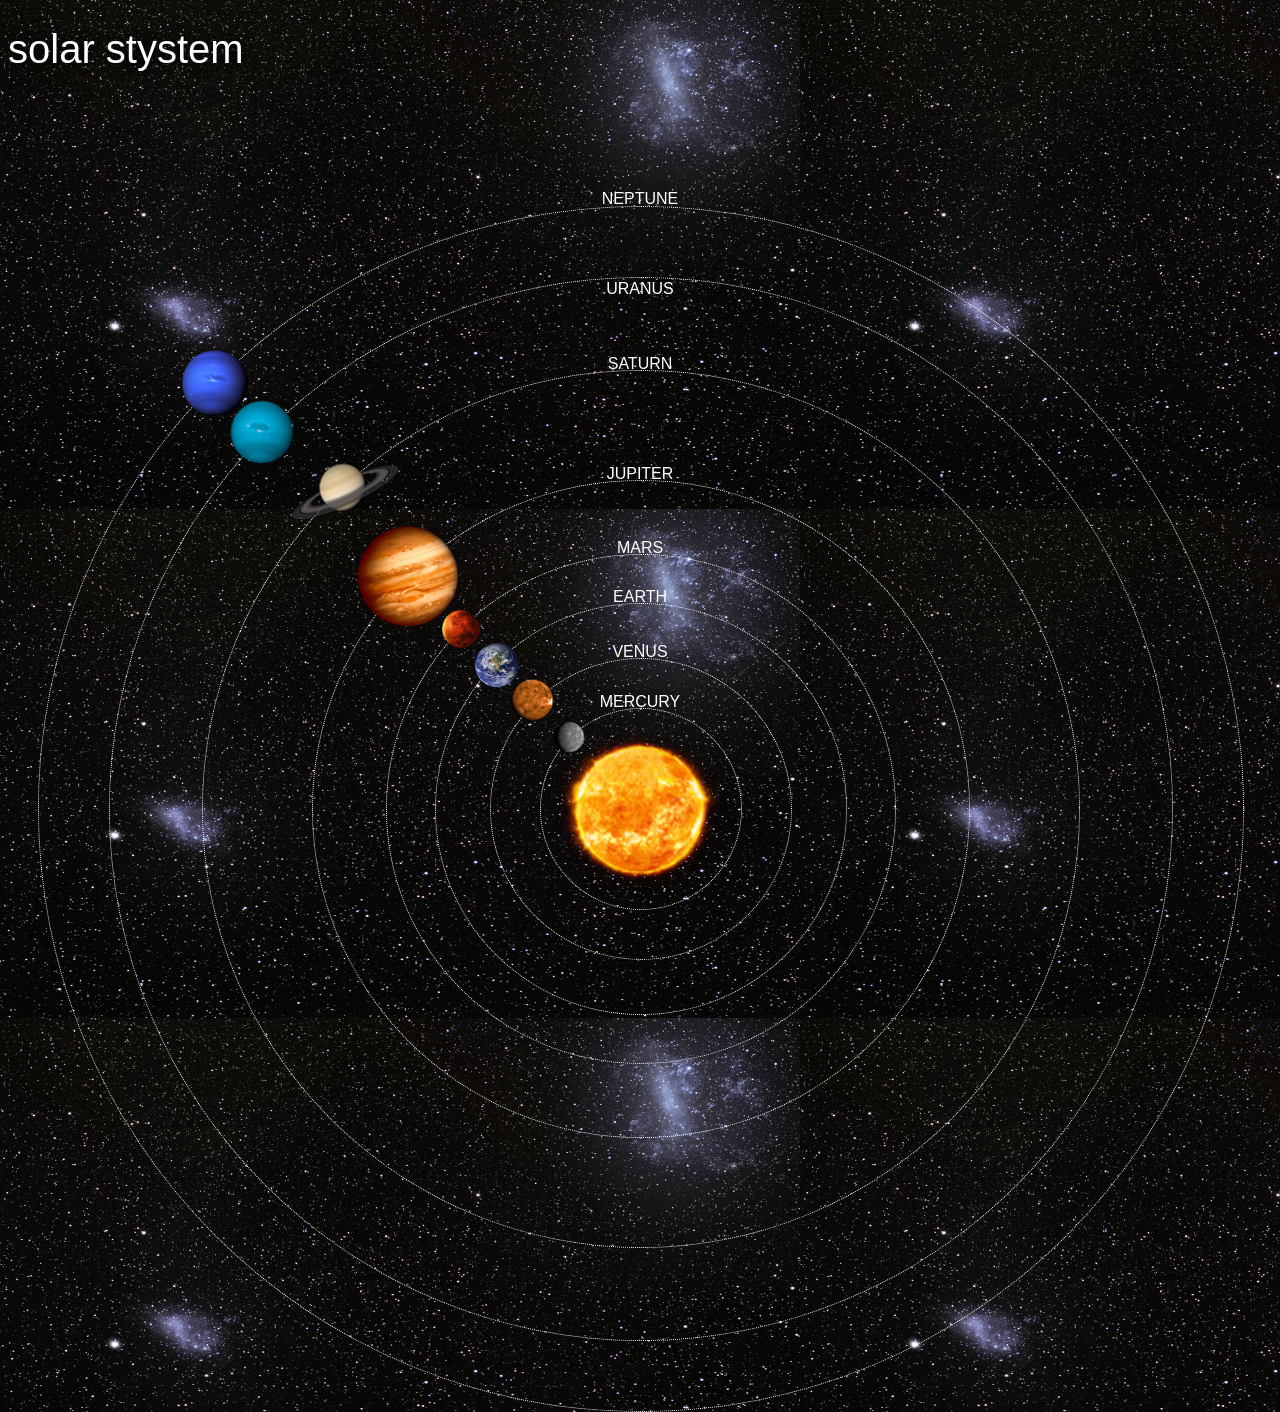
<file: index.html>
<!DOCTYPE html>
<html>
    <head>
        <title>solar system</title>
        <link rel="stylesheet " href="style.css"/>

    </head>
    <body>

    </body>
    <div id="container">

    <h1>solar stystem</h1>
   <a href="sun.html"> <img src="images/sun.png" id="sun"/></a>

    <div id="neptune-orbit">
      <a href="neptune.html"><img src="images/neptune.png" id="neptune"/></a>
    </div> 
    <div id="neptune-label"  class="label-box">
        <a href="neptune.html" >NEPTUNE</a>

    </div>


    <div id="uranus-orbit" >
    <a href="uranus.html"><img src="images/uranus.png "  id="uranus"/></a>  
    </div>
    <div id="uranus-label" class="label-box">
        <a href="uranus.html">URANUS</a>

    </div>

    <div id="saturn-orbit">
     <a href="Saturn.html"><img  src="images/saturn.png"  id="saturn"/></a> 
    </div>
    <div id="saturn-label" class="label-box">
        <a href="Saturn.html">SATURN</a>

    </div>

    <div id="jupiter-orbit">
        <a href="jupter.html"><img src="images/jupiter.png" id="jupiter"/></a>
    </div>
    <div id="jupiter-label" class="label-box">
        <a href="jupter.html">JUPITER</a>

    </div>

    <div id="mars-orbit">
        <a href="mars.html"></a><img src="images/mars.png"   id="mars"/></a>
    </div>
    <div id="mars-label" class="label-box" >
        <a href="mars.html">MARS</a>

    </div>


    <div id="earth-orbit">
        <a href="Earth.html"><img id="earth"  src="images/earth.png"/></a>
    </div>
    <div  id="earth-label" class="label-box" >
        <a href="Earth.html">EARTH</a>

    </div>

    <div id="venus-orbit">
        <a href="venus.html"><img id="venus"  src="images/venus.png"/></a>
    </div>
    <div id="venus-label" class="label-box" >
        <a href="venus.html">VENUS</a>

    </div>

    <div id="mercury-orbit">
        <a href="mercury.html"><img id="mercury" src="images/mercury.png"/></a>
    </div>
    <div id="mercury-label" class="label-box" >
        <a href="mercury.html">MERCURY</a>

    </div>





    
</html>
</file>
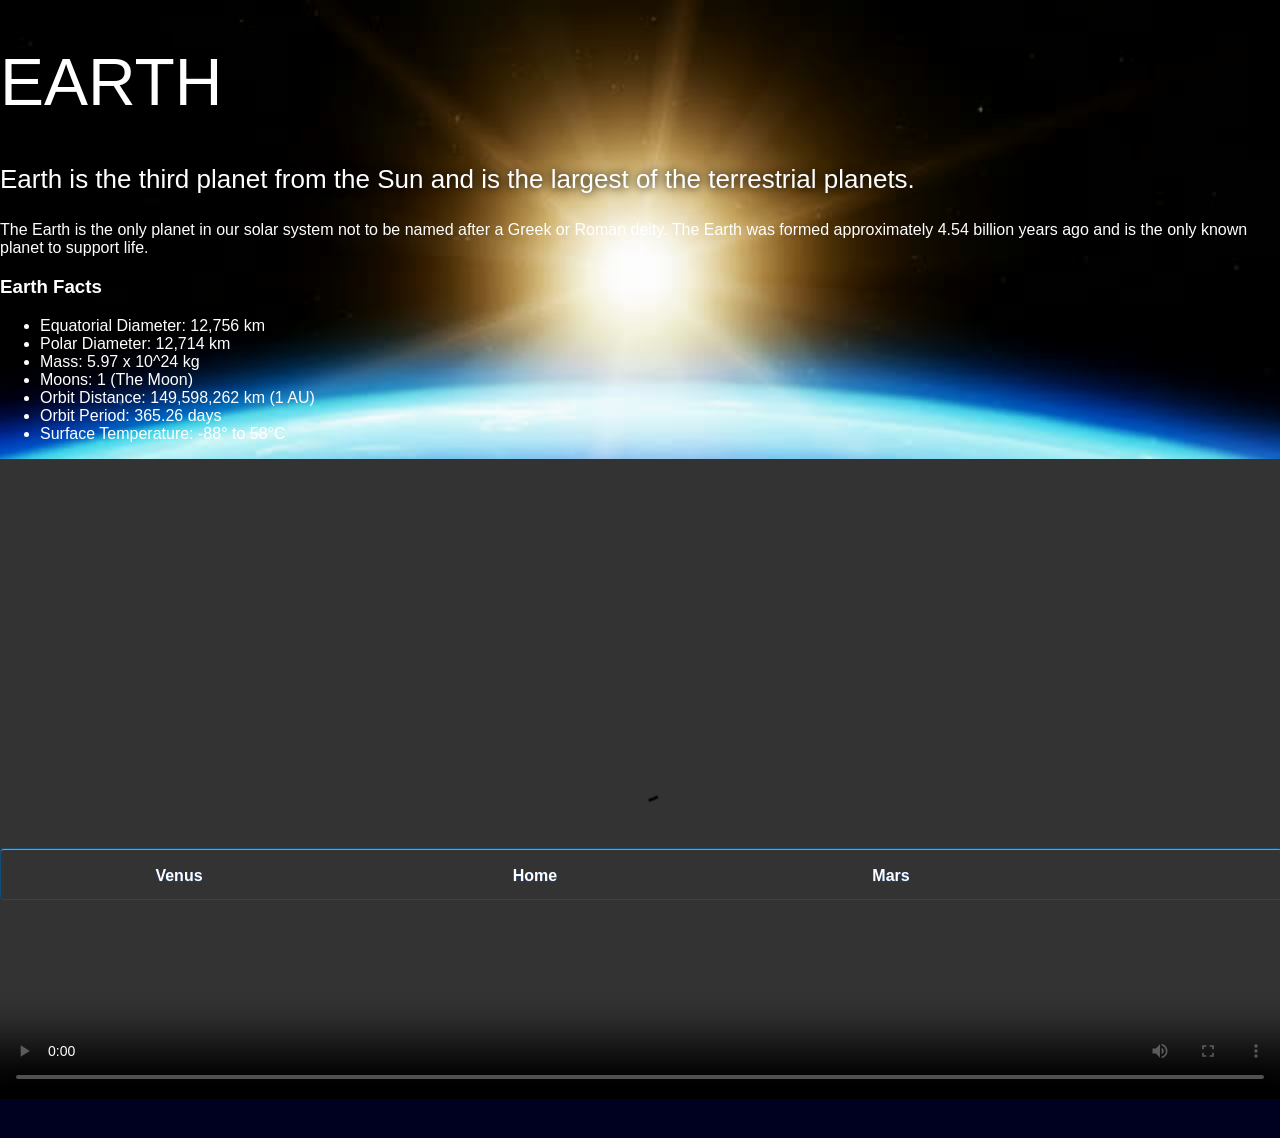
<file: Earth.html>
<!DOCTYPE html>
<html>
    <head>
        <title>solar system</title>
        <link rel="stylesheet " href="style-pages.css"/>

    </head>
    <body>
        <div id="main">
            <div id="conter">
                <h1>Earth</h1>
                <p class="intro">
                    Earth is the third planet from the Sun and is the largest of the terrestrial planets. 
                </p>             

                <p>
                    The Earth is the only planet in our solar system not to be named after a Greek or Roman deity. 
			        The Earth was formed approximately 4.54 billion years ago and is the only known planet to support life.
                </p>

                <h3>Earth Facts</h3>
                <ul>
                    <li>Equatorial Diameter:	12,756 km</li>
                    <li>Polar Diameter:	12,714 km</li>
                    <li>Mass:	5.97 x 10^24 kg</li>
                    <li>Moons:	1 (The Moon)</li>
                    <li>Orbit Distance:	149,598,262 km (1 AU)</li>
                    <li>Orbit Period:	365.26 days</li>
                    <li>Surface Temperature:	-88&deg; to 58&deg;C</li>
                </ul>
                <div id="earth-video">
                    <video id="video" controls>
                    <source src="videos/earth-video.mp4" type="video/mp4">
                    </video>
                </div>
                

            </div>
        </div>           

        <div id="tabs-bottom">
            <a href="venus.html">Venus</a>
            <a href="index.html">Home</a>
            <a href="mars.html">Mars</a>
        </div>
</body>
</html>
</file>
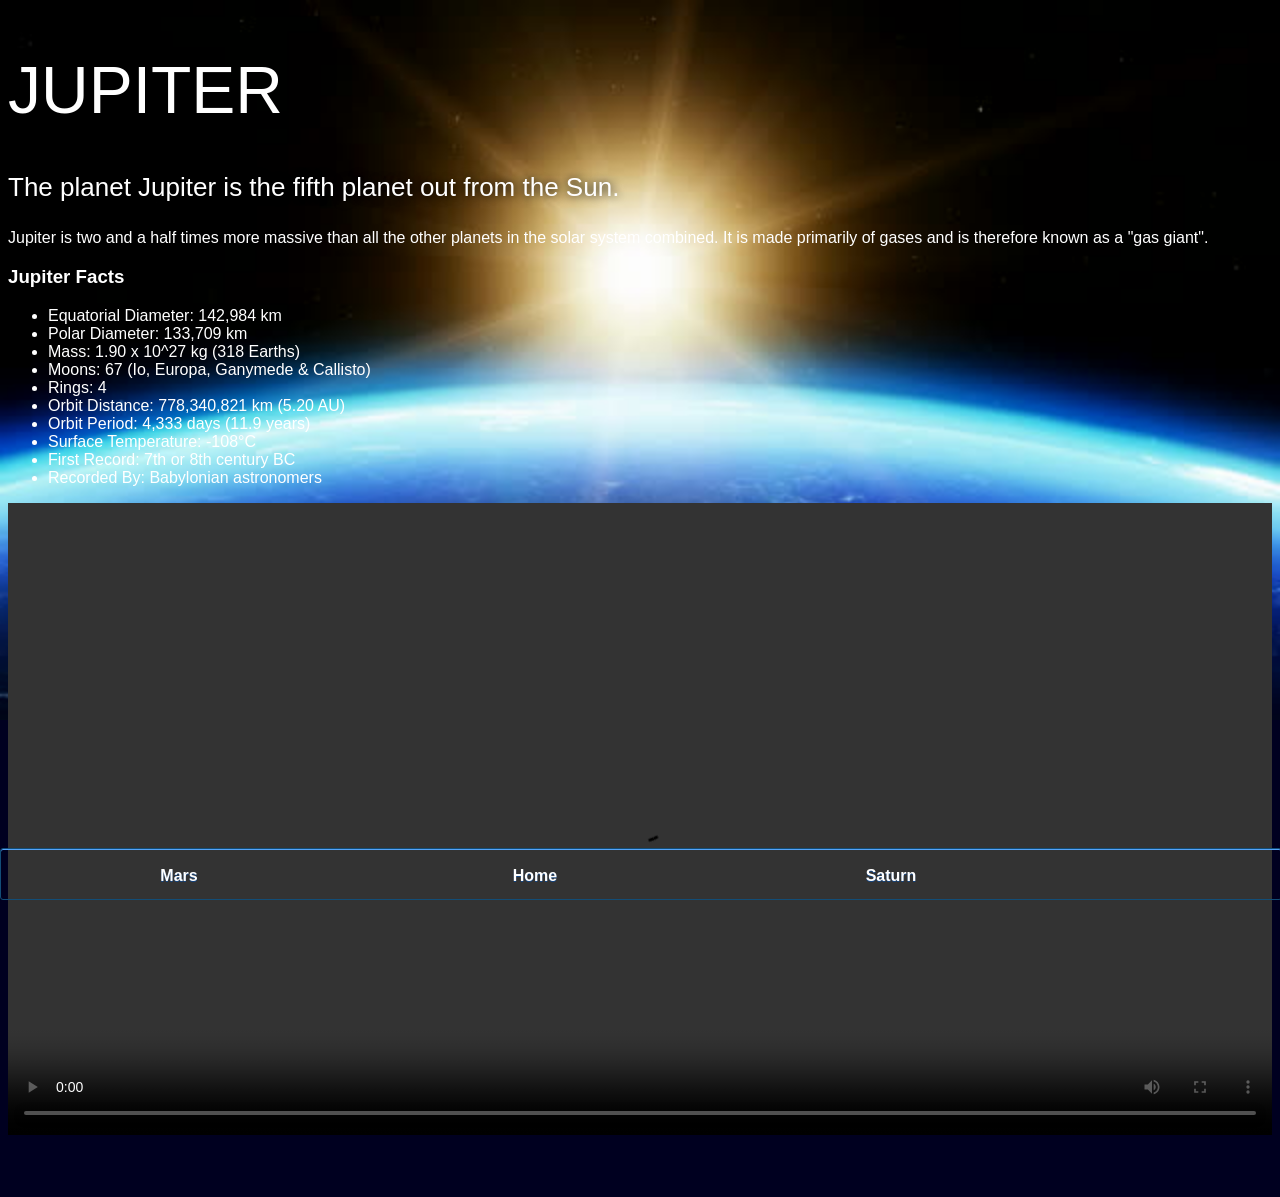
<file: jupter.html>
<!DOCTYPE html>
<html>
    <head>
        <title>solar system</title>
        <link rel="stylesheet " href="style-pages.css"/>

    </head>
    <body>
        <div id="main">
            <div id="content">
                <h1>Jupiter</h1>
                <p class="intro">
                    The planet Jupiter is the fifth planet out from the Sun.
                </p>             

                <p>
                    Jupiter is two and a half times more massive than all the other planets in the solar system combined. It is made primarily of gases and is therefore known as a "gas giant".
                </p>

                <h3>Jupiter Facts</h3>
                <ul>
                    <li>Equatorial Diameter:	142,984 km</li>
                    <li>Polar Diameter:	133,709 km</li>
                    <li>Mass:	1.90 x 10^27 kg (318 Earths)</li>
                    <li>Moons:	67 (Io, Europa, Ganymede & Callisto)</li>
                    <li>Rings:	4</li>
                    <li>Orbit Distance:	778,340,821 km (5.20 AU)</li>
                    <li>Orbit Period:	4,333 days (11.9 years)</li>
                    <li>Surface Temperature:	-108&deg;C</li>
                    <li>First Record:	7th or 8th century BC</li>
                    <li>Recorded By:	Babylonian astronomers</li>
                </ul>
                <video id="video" controls>
                    <source src="videos/jupiter-video.mp4" type="video/mp4">
                </video>
            </div>

        </div>
            
        <div id="tabs-bottom">
            <a href="mars.html">Mars</a>
            <a href="index.html">Home</a>
            <a href="saturn.html">Saturn</a>
        </div>
</body>
</html>
</file>
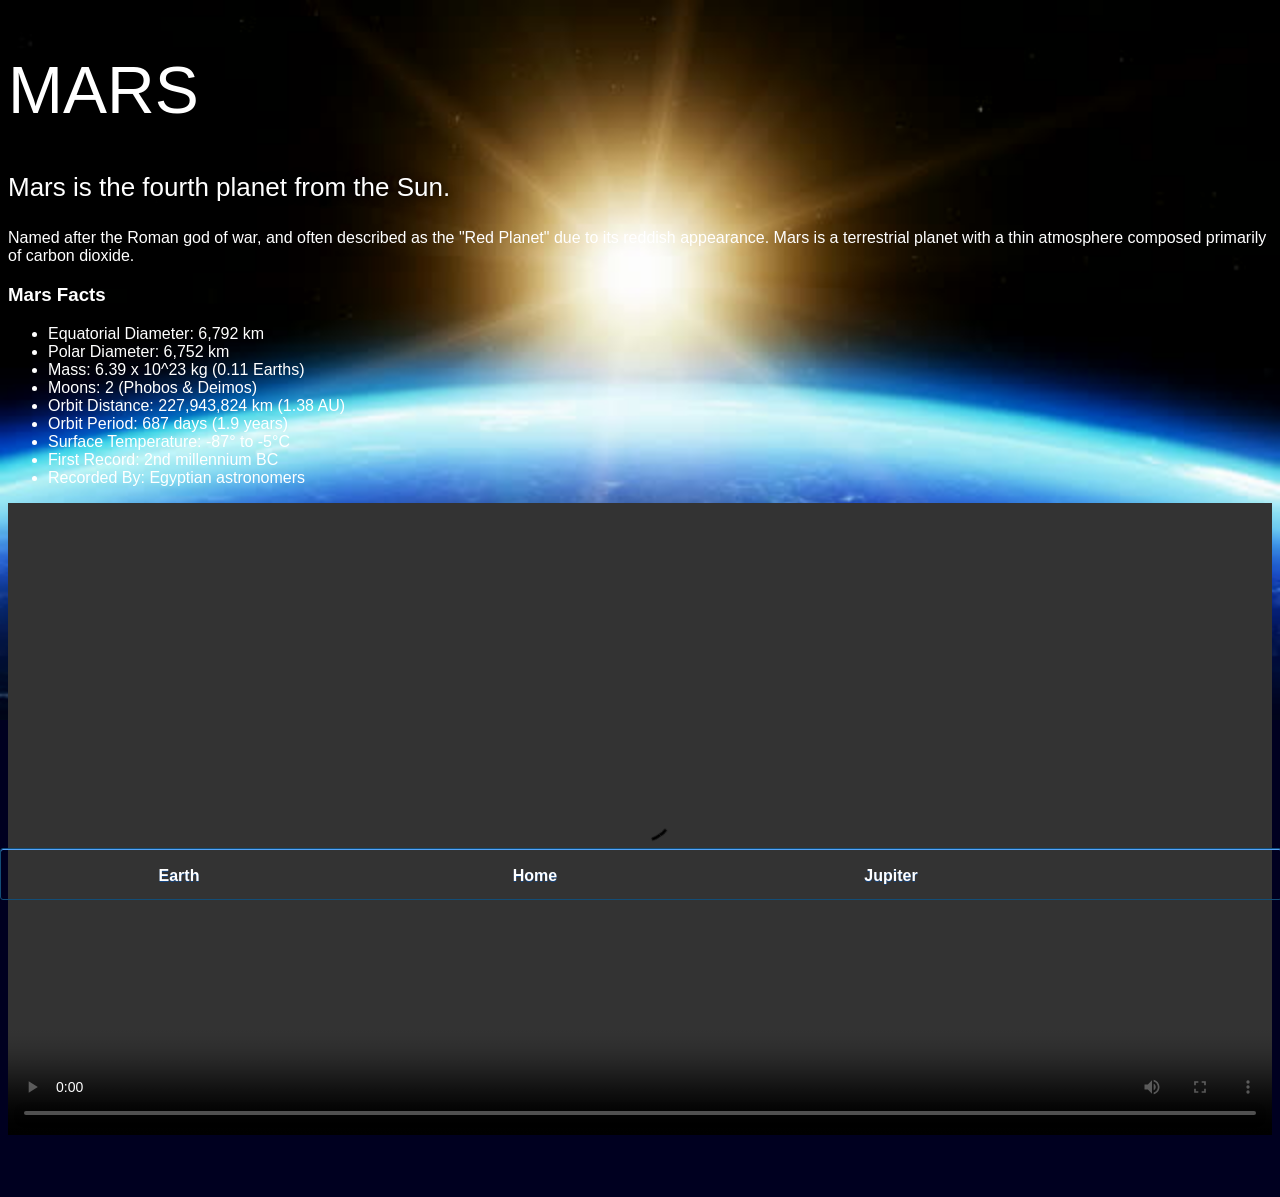
<file: mars.html>
<!DOCTYPE html>
<html>
    <head>
        <title>solar system</title>
        <link rel="stylesheet " href="style-pages.css"/>

    </head>
    <body>
        <div id="main">
            <div id="content">
                <h1>Mars</h1>
                <p class="intro">
                    Mars is the fourth planet from the Sun.  
                </p>             

                <p>
                    Named after the Roman god of war, and often described as the "Red Planet" due to its reddish appearance. Mars is a terrestrial planet with a thin atmosphere composed primarily of carbon dioxide.
                </p>

                <h3>Mars Facts</h3>
                <ul>
                    <li>Equatorial Diameter:	6,792 km</li>
                    <li>Polar Diameter:	6,752 km</li>
                    <li>Mass:	6.39 x 10^23 kg (0.11 Earths)</li>
                    <li>Moons:	2 (Phobos & Deimos)</li>
                    <li>Orbit Distance:	227,943,824 km (1.38 AU)</li>
                    <li>Orbit Period:	687 days (1.9 years)</li>
                    <li>Surface Temperature:	-87&deg; to -5&deg;C</li>
                    <li>First Record:	2nd millennium BC</li>
                    <li>Recorded By:	Egyptian astronomers</li>
                </ul>
                <video id="video" controls>
                    <source src="videos/mars-video.mp4" type="video/mp4">
                </video>
            </div>

        </div>
            
        <div id="tabs-bottom">
            <a href="earth.html">Earth</a>
            <a href="index.html">Home</a>
            <a href="jupiter.html">Jupiter</a>
        </div>
</body>
</html>
</file>
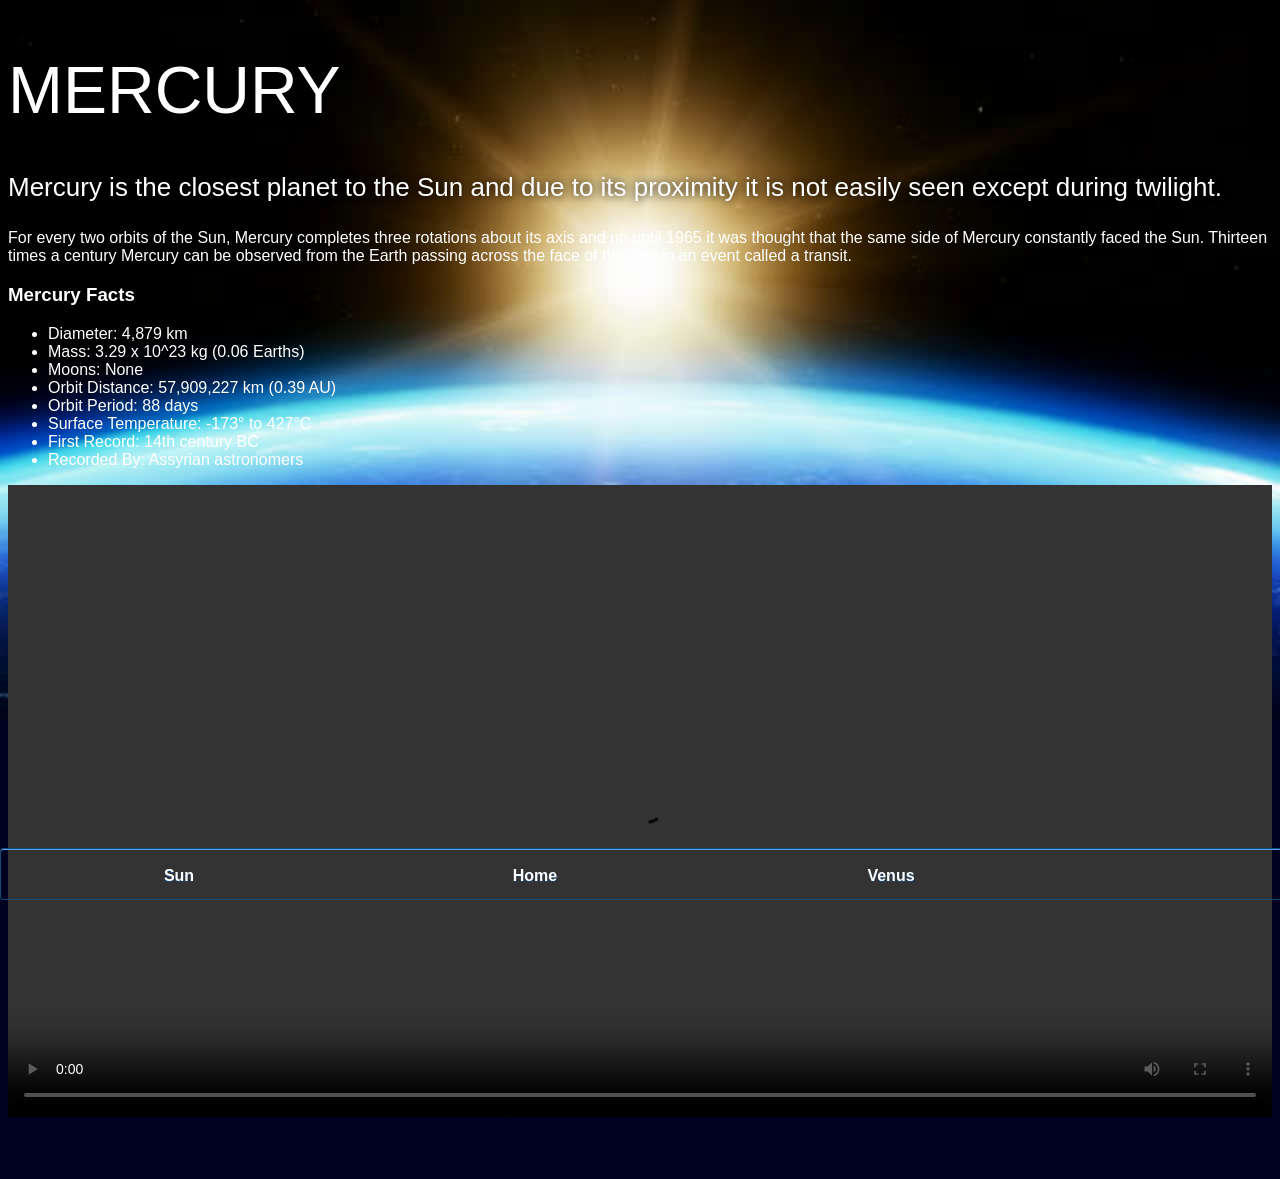
<file: mercury.html>
<!DOCTYPE html>
<html>
    <head>
        <title>solar system</title>
        <link rel="stylesheet" href="style-pages.css"/>

    </head>
    <body>
        <div id="main">
            <div id="content">
                <h1>mercury</h1>
                <p class="intro">
                Mercury is the closest planet to the Sun and due to its proximity it is not easily seen except during twilight. 
                </p>             
        
                <p>
                For every two orbits of the Sun, Mercury completes three rotations about its axis and up until 1965 it was thought that the same side of Mercury constantly faced the Sun.
                Thirteen times a century Mercury can be observed from the Earth passing across the face of the Sun in an event called a transit.

                </p>

                <h3>Mercury Facts</h3>
                <ul>
                    <li>Diameter:	4,879 km</li>
                    <li>Mass:	3.29 x 10^23 kg (0.06 Earths)</li>
                    <li>Moons:	None</li>
                    <li>Orbit Distance:	57,909,227 km (0.39 AU)</li>
                    <li>Orbit Period:	88 days</li>
                    <li>Surface Temperature:	-173&deg; to 427&deg;C</li>
                    <li>First Record:	14th century BC</li>
                    <li>Recorded By:	Assyrian astronomers</li>
                </ul>
                <video id="video" controls>
                    <source src="videos/mercury-video.mp4" type="video/mp4">
                </video>
            </div>

        </div>
                      
        <div id="tabs-bottom">
            <a href="sun.html">Sun</a>
            <a href="index.html">Home</a>
            <a href="venus.html">Venus</a>
        </div>
    </body>
</html>
</file>
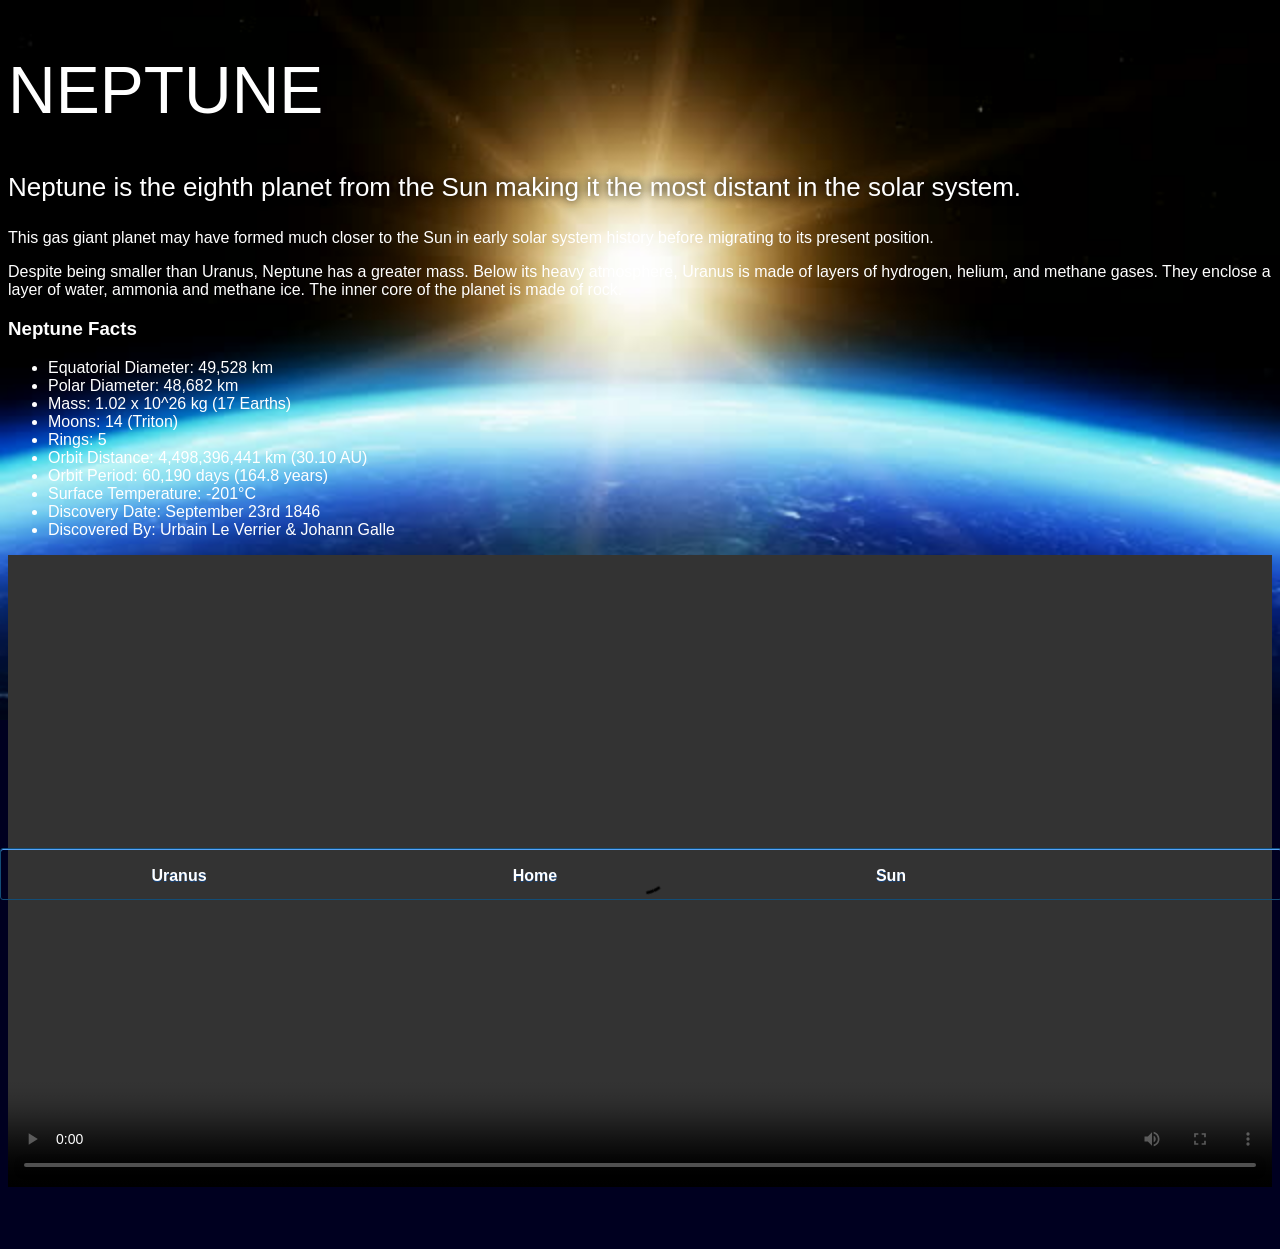
<file: neptune.html>
<!DOCTYPE html>
<html>
    <head>
        <title>solar system</title>
        <link rel="stylesheet " href="style-pages.css"/>

    </head>
    <body>
        <div id="main">
            <div id="content">

                <h1>Neptune</h1>
                <p class="intro">
                    Neptune is the eighth planet from the Sun making it the most distant in the solar system. 
                </p>             
                <p>
                    This gas giant planet may have formed much closer to the Sun in early solar system history before migrating to its present position.</p>

                <p>Despite being smaller than Uranus, Neptune has a greater mass. Below its heavy atmosphere, Uranus is made of layers of hydrogen, helium, and methane gases. They enclose a layer of water, ammonia and methane ice. The inner core of the planet is made of rock.</p>

                <h3>Neptune Facts</h3>
                <ul>
                    <li>Equatorial Diameter:	49,528 km</li>
                    <li>Polar Diameter:	48,682 km</li>
                    <li>Mass:	1.02 x 10^26 kg (17 Earths)</li>
                    <li>Moons:	14 (Triton)</li>
                    <li>Rings:	5</li>
                    <li>Orbit Distance:	4,498,396,441 km (30.10 AU)</li>
                    <li>Orbit Period:	60,190 days (164.8 years)</li>
                    <li>Surface Temperature:	-201&deg;C</li>
                    <li>Discovery Date:	September 23rd 1846</li>
                    <li>Discovered By:	Urbain Le Verrier & Johann Galle</li>
                </ul>

                <video id="video" controls>
                    <source src="videos/neptune-video.mp4" type="video/mp4">
                </video>


            </div>

        </div>
                           
        <div id="tabs-bottom">
            <a href="uranus.html">Uranus</a>
            <a href="index.html">Home</a>
            <a href="sun.html">Sun</a>
        </div>
    </body>
</html>
</file>
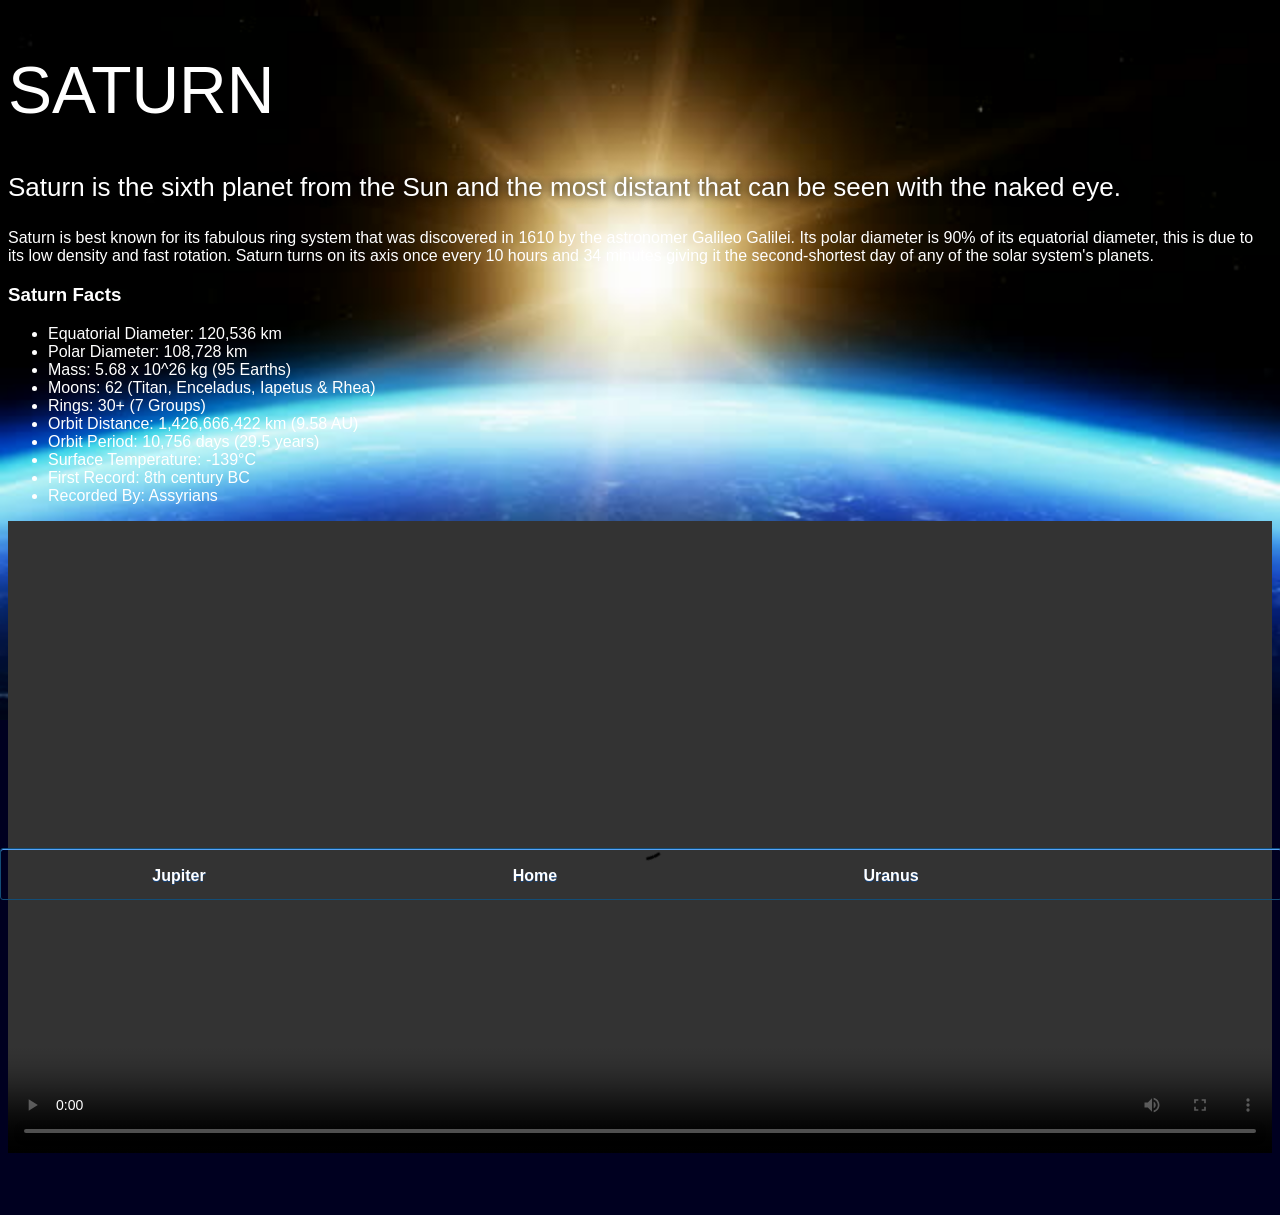
<file: Saturn.html>
<!DOCTYPE html>
<html>
    <head>
        <title>solar system</title>
        <link rel="stylesheet " href="style-pages.css"/>

    </head>
    <body>
        <div id="main">
            <div id="content">
                <h1>Saturn</h1>
                <p class="intro">
                    Saturn is the sixth planet from the Sun and the most distant that can be seen with the naked eye.
                </p>             

                <p>
                    Saturn is best known for its fabulous ring system that was discovered in 1610 by the astronomer Galileo Galilei. Its polar diameter is 90% of its equatorial diameter, this is due to its low density and fast rotation. Saturn turns on its axis once every 10 hours and 34 minutes giving it the second-shortest day of any of the solar system's planets.
                </p>

                <h3>Saturn Facts</h3>
                <ul>
                    <li>Equatorial Diameter:	120,536 km</li>
                    <li>Polar Diameter:	108,728 km</li>
                    <li>Mass:	5.68 x 10^26 kg (95 Earths)</li>
                    <li>Moons:	62 (Titan, Enceladus, Iapetus & Rhea)</li>
                    <li>Rings:	30+ (7 Groups)</li>
                    <li>Orbit Distance:	1,426,666,422 km (9.58 AU)</li>
                    <li>Orbit Period:	10,756 days (29.5 years)</li>
                    <li>Surface Temperature:	-139&deg;C</li>
                    <li>First Record:	8th century BC</li>
                    <li>Recorded By:	Assyrians</li>
                </ul>
                <video id="video" controls>
                    <source src="videos/saturn-video.mp4" type="video/mp4">
                </video>

            </div>

        </div>
    
        <div id="tabs-bottom">
            <a href="jupiter.html">Jupiter</a>
            <a href="index.html">Home</a>
            <a href="uranus.html">Uranus</a>
        </div>

    </body>
</html>
</file>
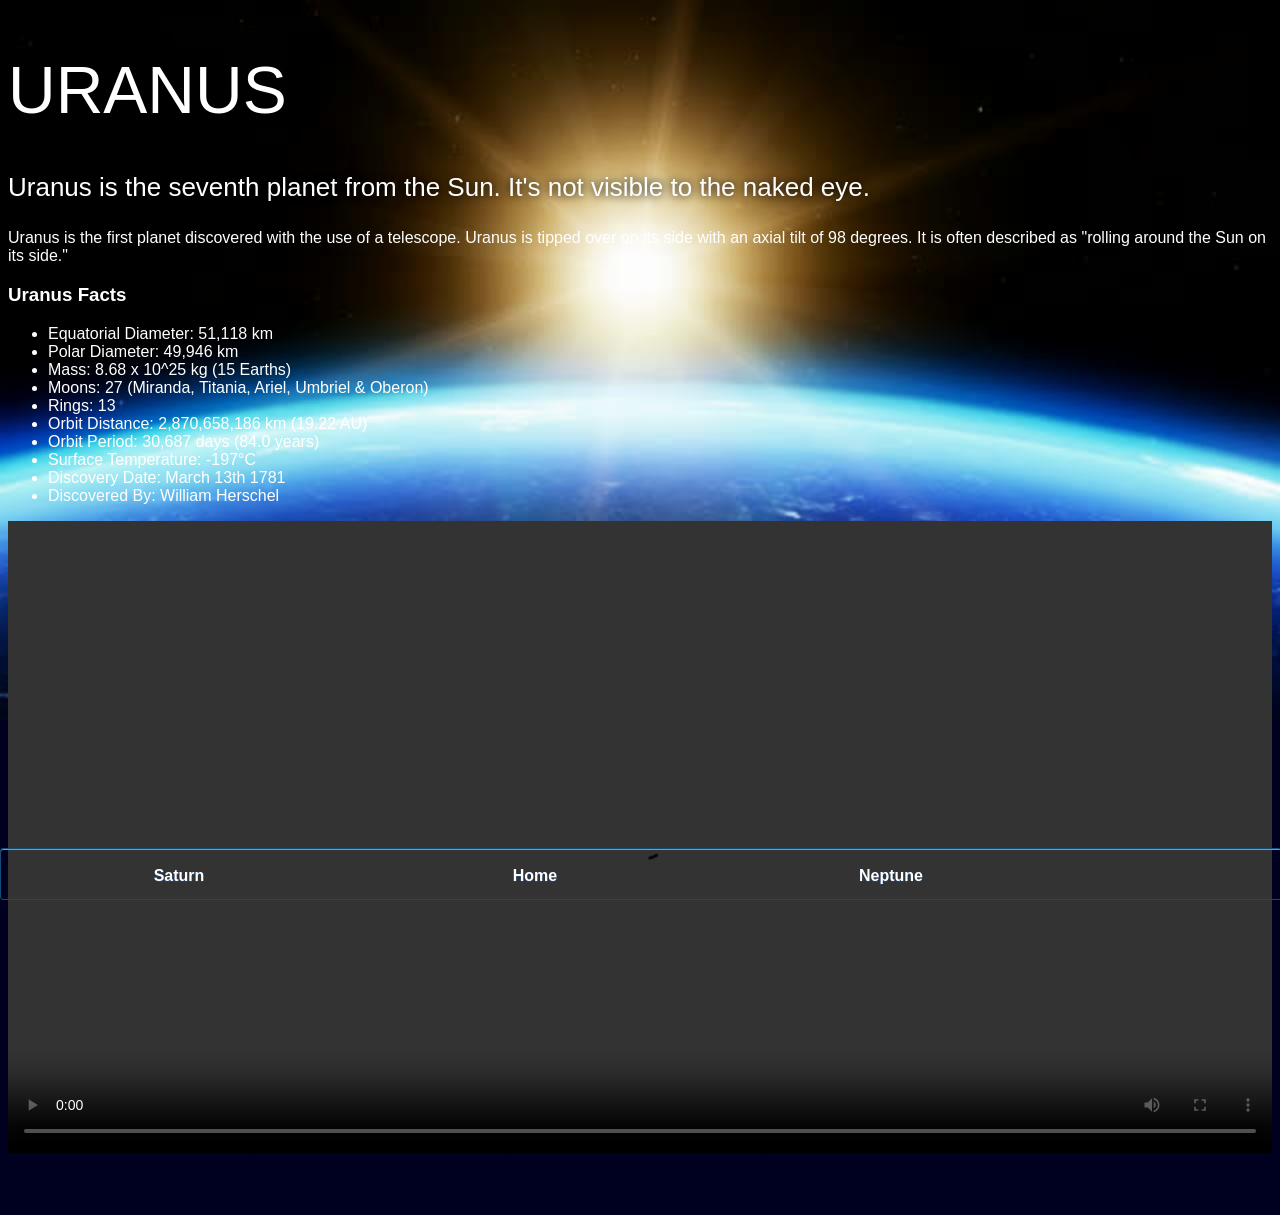
<file: uranus.html>
<!DOCTYPE html>
<html>
    <head>
        <title>solar system</title>
        <link rel="stylesheet " href="style-pages.css"/>

    </head>
    <body>
        <div id="main">
            <div id="content">

                <h1>Uranus</h1>
                <p class="intro">
                    Uranus is the seventh planet from the Sun. It's not visible to the naked eye.
                </p>             

                <p>
                    Uranus is the first planet discovered with the use of a telescope. Uranus is tipped over on its side with an axial tilt of 98 degrees. It is often described as "rolling around the Sun on its side."
                </p>

                <h3>Uranus Facts</h3>
                <ul>
                    <li>Equatorial Diameter:	51,118 km</li>
                    <li>Polar Diameter:	49,946 km</li>
                    <li>Mass:	8.68 x 10^25 kg (15 Earths)</li>
                    <li>Moons:	27 (Miranda, Titania, Ariel, Umbriel & Oberon)</li>
                    <li>Rings:	13</li>
                    <li>Orbit Distance:	2,870,658,186 km (19.22 AU)</li>
                    <li>Orbit Period:	30,687 days (84.0 years)</li>
                    <li>Surface Temperature:	-197&deg;C</li>
                    <li>Discovery Date:	March 13th 1781</li>
                    <li>Discovered By:	William Herschel</li>
                </ul>
                <video id="video" controls>
                    <source src="videos/uranus-video.mp4" type="video/mp4">
                </video>
            </div>

        </div>
                    
        <div id="tabs-bottom">
            <a href="saturn.html">Saturn</a>
            <a href="index.html">Home</a>
            <a href="neptune.html">Neptune</a>
        </div>
</body>
</html>
</file>
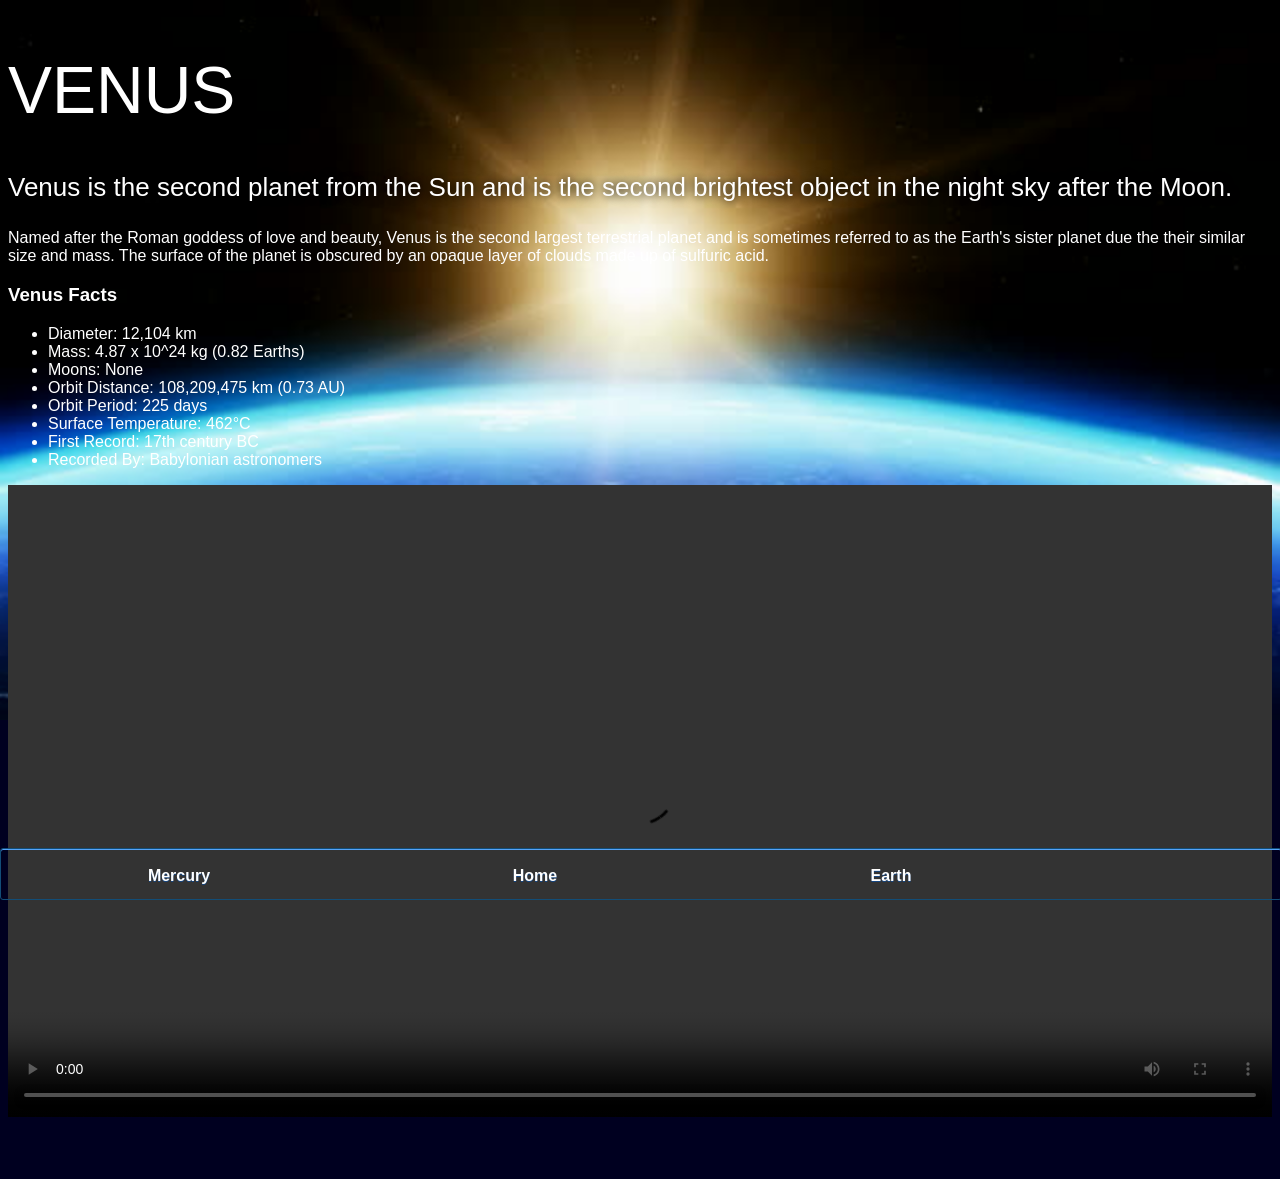
<file: venus.html>
<!DOCTYPE html>
<html>
    <head>
        <title>solar system</title>
        <link rel="stylesheet " href="style-pages.css"/>

    </head>
    <body>
        <div id="main">
            <div id="content">
                <h1>Venus</h1>
                <p class="intro">
                    Venus is the second planet from the Sun and is the second brightest object in the night sky after the Moon. 
                </p>             

                <p>
                    Named after the Roman goddess of love and beauty, Venus is the second largest terrestrial planet and is sometimes referred to as the Earth's sister planet due the their similar size and mass. The surface of the planet is obscured by an opaque layer of clouds made up of sulfuric acid.
                </p>

                <h3>Venus Facts</h3>
                <ul>
                    <li>Diameter:	12,104 km</li>
                    <li>Mass:	4.87 x 10^24 kg (0.82 Earths)</li>
                    <li>Moons:	None</li>
                    <li>Orbit Distance:	108,209,475 km (0.73 AU)</li>
                    <li>Orbit Period:	225 days</li>
                    <li>Surface Temperature:	462&deg;C</li>
                    <li>First Record:	17th century BC</li>
                    <li>Recorded By:	Babylonian astronomers</li>
                </ul>
                <video id="video" controls>
                    <source src="videos/venus-video.mp4" type="video/mp4">
                </video>
            </div>

        </div>
            

         <div id="tabs-bottom">         
            <a href="mercury.html">Mercury</a>
            <a href="index.html">Home</a>
            <a href="earth.html">Earth</a>
         </div>
</body>
</html>
</file>
<file: style.css>
body{
    width: 100%;
    height: 100%;
    background: url(images/space.png);
    overflow: hidden;
}

h1{
    font-family: sans-serif;
    font-weight: 100;
    font-size: 40px;
    text-shadow: 0 0 10px #000000;
    color: white;
}

/*==========================SUN==========================*/

#sun{
    position: absolute;
    z-index: 1000;
    width: 160px;
    bottom: 90px;
    left: 50%;
    margin: -80px;
}

/*==========================NEPTUNE==========================*/

#neptune{
    width: 66px;
    height: 66px;
    margin: 143px;
    z-index: 1000;
    animation: spin-right 8s linear infinite;
    -webkit-animation: spin-right 8s linear infinite;
}

#neptune-orbit{
    position: absolute;
    width: 1204px;
    height: 1204px;
    bottom: -512px;
    left: 50%;
    margin-left: -602px;
    border: 1px dotted white;
    border-radius: 50%;
    animation: spin-left 14s linear infinite;
    -webkit-animation: spin-left 14s linear infinite;
     
}

#neptune-label{
    bottom: 692px;
}

/* =============label box============== */

.label-box{
    position: absolute;
    width: 150px;
    left: 50%;
    margin-left: -75px;
    text-align: center;
    color: white;
    font-weight: 100;
    font-family: sans-serif;
}

.label-box a{
    text-decoration: none;
    padding: 0;
    margin: 0;
    color: white;

}

.label-box a:visited{
    color: white;
}

/*==========================ANIMATION==========================*/

@keyframes spin-left{
    100%{
        transform: rotate(-360deg);
        -webkit-animation: rotate(-360deg);
    }
}

@keyframes spin-right{
    100%{
        transform: rotate(360deg);
        -webkit-animation: rotate(360deg);
    }
}

/*==========================URANUS==========================*/

#uranus{
    width: 66px;
    height: 66px;
    margin: 120px;
    z-index: 1000;
    animation: spin-right 8s linear infinite;
    -webkit-animation: spin-right 8s linear infinite;
}

#uranus-orbit{
    position: absolute;
    width: 1062px;
    height: 1062px;
    bottom: -441px;
    left: 50%;
    margin-left: -531px;
    border: 1px dotted white;
    border-radius: 50%;
    animation: spin-left 15s linear infinite;
    -webkit-animation:spin-left 15s linear infinite; 
}

#uranus-label{
    bottom: 602px;
}



/*==========================SATURN==========================*/

#saturn{
    width: 110px;
    margin: 85px;
    z-index: 1000;
    animation: spin-right 13s linear infinite;
    -webkit-animation: spin-right 13s linear infinite;
}

#saturn-orbit{
    position: absolute;
    width: 876px;
    height: 876px;
    bottom: -348px;
    left: 50%;
    margin-left: -438px;
    border: 1px dotted white;
    border-radius: 50%;
    animation: spin-left 13s linear infinite;
    -webkit-animation:spin-left 13s linear infinite; 
}

#saturn-label{
    bottom: 527px;
}


/*==========================JUPITER==========================*/

#jupiter{
    width: 100px;
    height: 100px;
    margin: 45px;
    z-index: 1000;
    animation: spin-right 10s linear infinite;
    -webkit-animation: spin-right 10s linear infinite;
}

#jupiter-orbit{
    position: absolute;
    width: 656px;
    height: 656px;
    bottom: -238px;
    left: 50%;
    margin-left: -328px;
    border: 1px dotted white;
    border-radius: 50%;
    animation: spin-left 10s linear infinite;
    -webkit-animation:spin-left 10s linear infinite; 
}

#jupiter-label{
    bottom: 417px;
}

/*==================== MARS ====================*/

#mars {
    width: 38px;
    height: 38px;
    margin: 55px;
    z-index: 1000;
    animation: spin-right 3s linear infinite;
    -webkit-animation: spin-right 3s linear infinite;
}

#mars-orbit {
    position: absolute;
    width: 508px;
    height: 508px;
    bottom: -164px;
    left: 50%;
    margin-left: -254px;
    border: 1px dotted white;
    border-radius: 50%;
    animation: spin-left 4s linear infinite;
    -webkit-animation: spin-left 4s linear infinite;
}

#mars-label{
    bottom: 343px;
}

/*==================== EARTH ====================*/

#earth {
    width: 50px;
    height: 50px;
    margin: 36px;
    z-index: 1000;
    animation: spin-right 3s linear infinite;
    -webkit-animation: spin-right 3s linear infinite;
}

#earth-orbit {
    position: absolute;
    width: 410px;
    height: 410px;
    bottom: -115px;
    left: 50%;
    margin-left: -205px;
    border: 1px dotted white;
    border-radius: 50%;
    animation: spin-left 5s linear infinite;
    -webkit-animation: spin-left 5s linear infinite;
}

#earth-label{
    bottom: 294px;
}

/*==================== VENUS ====================*/

#venus {
    width: 50px;
    height: 50px;
    margin: 16px;
    z-index: 1000;
}

#venus-orbit {
    position: absolute;
    width: 300px;
    height: 300px;
    bottom: -60px;
    left: 50%;
    margin-left: -150px;
    border: 1px dotted white;
    border-radius: 50%;
    animation: spin-left 4s linear infinite;
    -webkit-animation: spin-left 4s linear infinite;
}

#venus-label{
    bottom: 239px;
}

/*==================== MERCURY ====================*/

#mercury {
    width: 40px;
    height: 40px;
    margin: 8px;
    z-index: 1000;
}


#mercury-orbit {
    position: absolute;
    z-index: 1;
    width: 200px;
    height: 200px;
    bottom: -10px;
    left: 50%;
    margin-left: -100px;
    border: 1px dotted white;
    border-radius: 50%;
    animation: spin-left 2s linear infinite;
    -webkit-animation: spin-left 2s linear infinite;
}

#mercury-label{
    bottom: 189px;
}
</file>
<file: style-pages.css>
body{
    margin: 0;
    padding: 0;
    width: 100%;
    background-color: #000020;
    font-family: sans-serif;
    background-image: url(images/earth-sunrise.jpg);
    background-repeat: no-repeat;
    background-size: 100%;
    color: #ffffff;
}

h1{
    font-weight: 100;
    font-size: 66px;
    text-shadow: 0 0 10 #000000;
    text-transform: uppercase;
}

p.intro{
    font-size: 26px;
    font-weight: 200;
    text-shadow: 0 0 10px #000000;
}

#content{
    margin-bottom: 50px;
    padding: 8px;
}

#video{
    width: 100%;
}

#earth-video{
    margin-bottom: 35px;
}

/*==================== BOTTOM TABS ====================*/

#tabs-bottom{
    position: fixed;
    bottom: 0;
    left: 0;
    z-index: 500;
    display: inline-block;
    width: 100%;
    height: 50px;

    box-shadow: inset 0px 1px 0px #54a3f7;
    background: linear-gradient(#0061a7);
    border-radius: 3px;
    border: 1px solid #124d77;
}

#tabs-bottom a{
    display: block;
   width: 25%;
   float: left;
   height: 35px;
   font-weight: 700;
   color: white;
   text-align: center;
   text-decoration: none;
   text-shadow: 0px 1px 0px #154682;
   padding: 18px;
   
}
</file>
